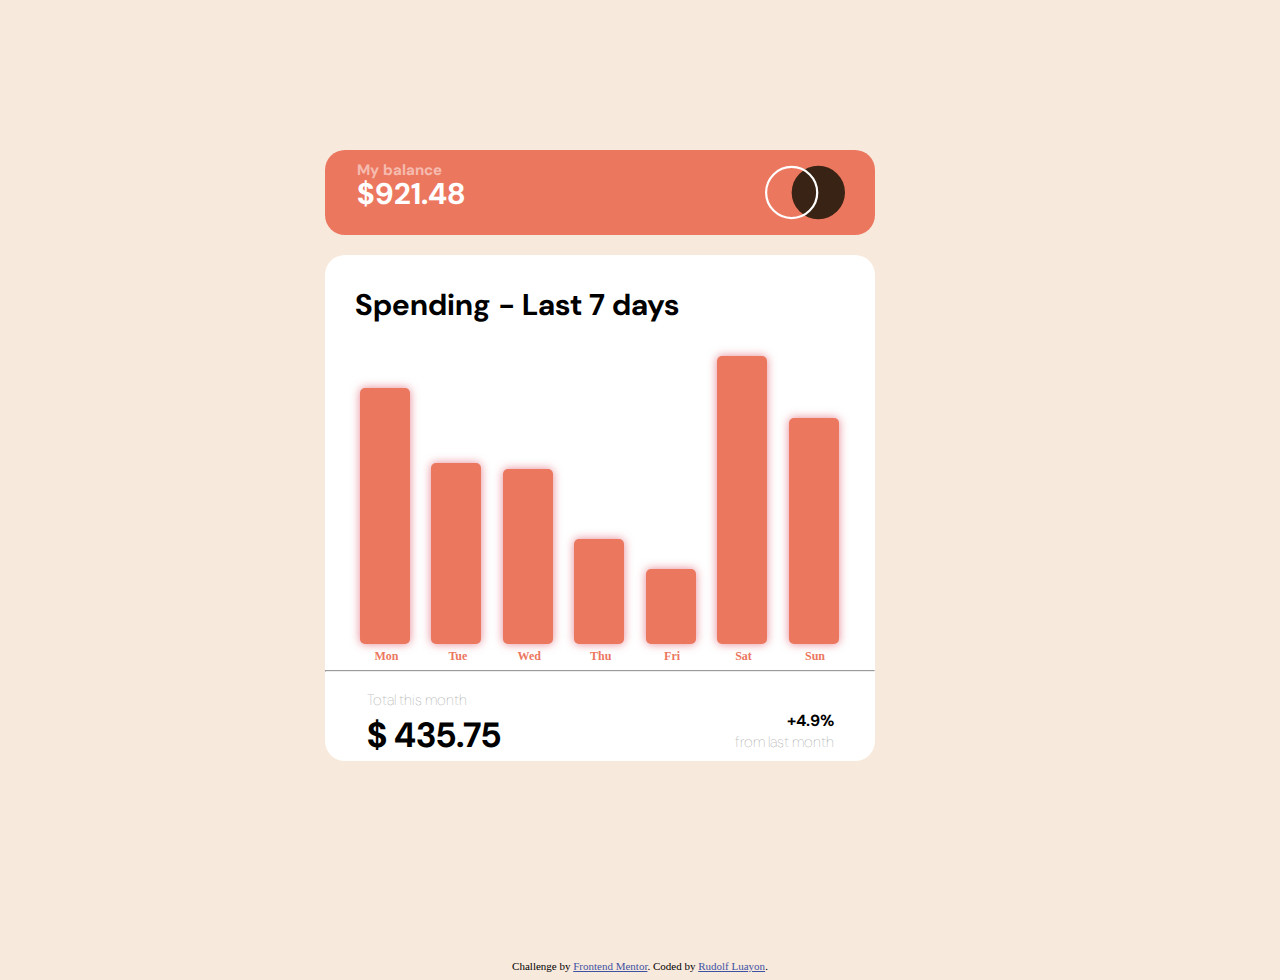
<file: index.html>
<!DOCTYPE html>
<html lang="en">
<head>
  <meta charset="UTF-8">
  <meta name="viewport" content="width=device-width, initial-scale=1.0"> <!-- displays site properly based on user's device -->
  <link rel="stylesheet" href="index.css">
  <link rel="icon" type="image/png" sizes="32x32" href="./images/favicon-32x32.png">
  <link rel="preconnect" href="https://fonts.googleapis.com">
  <link rel="preconnect" href="https://fonts.gstatic.com" crossorigin>
  <link href="https://fonts.googleapis.com/css2?family=DM+Sans:ital,wght@0,700;1,400&display=swap" rel="stylesheet">
  <title>Frontend Mentor | Expenses chart component</title>


</head>
<body>
<div class="mainDiv"> 
<section class="mainSection"> 
    <div class="balanceHolder">
    <h1 class="accountBalance">My balance</h1>
    <span><h1 class="amountHolder">$921.48</h1></span>
    </div>   
    <img class="logo" src="images\logo.svg" alt="sitesLogo">
</section>

  <section class="spendingData"> 
    <h1 class="spendingTitle">Spending - Last 7 days</h1>
  
  <div class="chart">
  <ul id="bars">
  
    <li><div id="bar" data-percentage="85.54"></div><span>Mon</span></li>
    <li><div id="bar1" data-percentage="60.25"></div><span>Tue</span></li>
    <li><div id="bar2" data-percentage="58.35"></div><span>Wed</span></li>
    <li><div id="bar3" data-percentage="35.06"></div><span>Thu</span></li>
    <li><div id="bar4" data-percentage="25.02"></div><span>Fri</span></li>
    <li><div id="bar5" data-percentage="95.98"></div><span>Sat</span></li>
    <li><div id="bar6" data-percentage="75.55"></div><span>Sun</span></li>
  </ul>
</div>
<br>
<hr>

  <div class="totalThisMonth">
    <h1 class="spendingTitleThisMonth">Total this month</h3>
    <h1 id="spendingAmount">$478.33</h1>
  </div>

  <div class="lastMonthData">
    <p class="lastMonthAmount">+4.9%</p>
    <p class="lastMonthTitle">from last month</p>
  </div>

</section>
</div>

  
  <div class="attribution">
    Challenge by <a href="https://www.frontendmentor.io?ref=challenge" target="_blank">Frontend Mentor</a>. 
    Coded by <a href="#">Rudolf Luayon</a>.
  </div>
  <script src="expense-chart.js"></script>
</body>
</html>
</file>
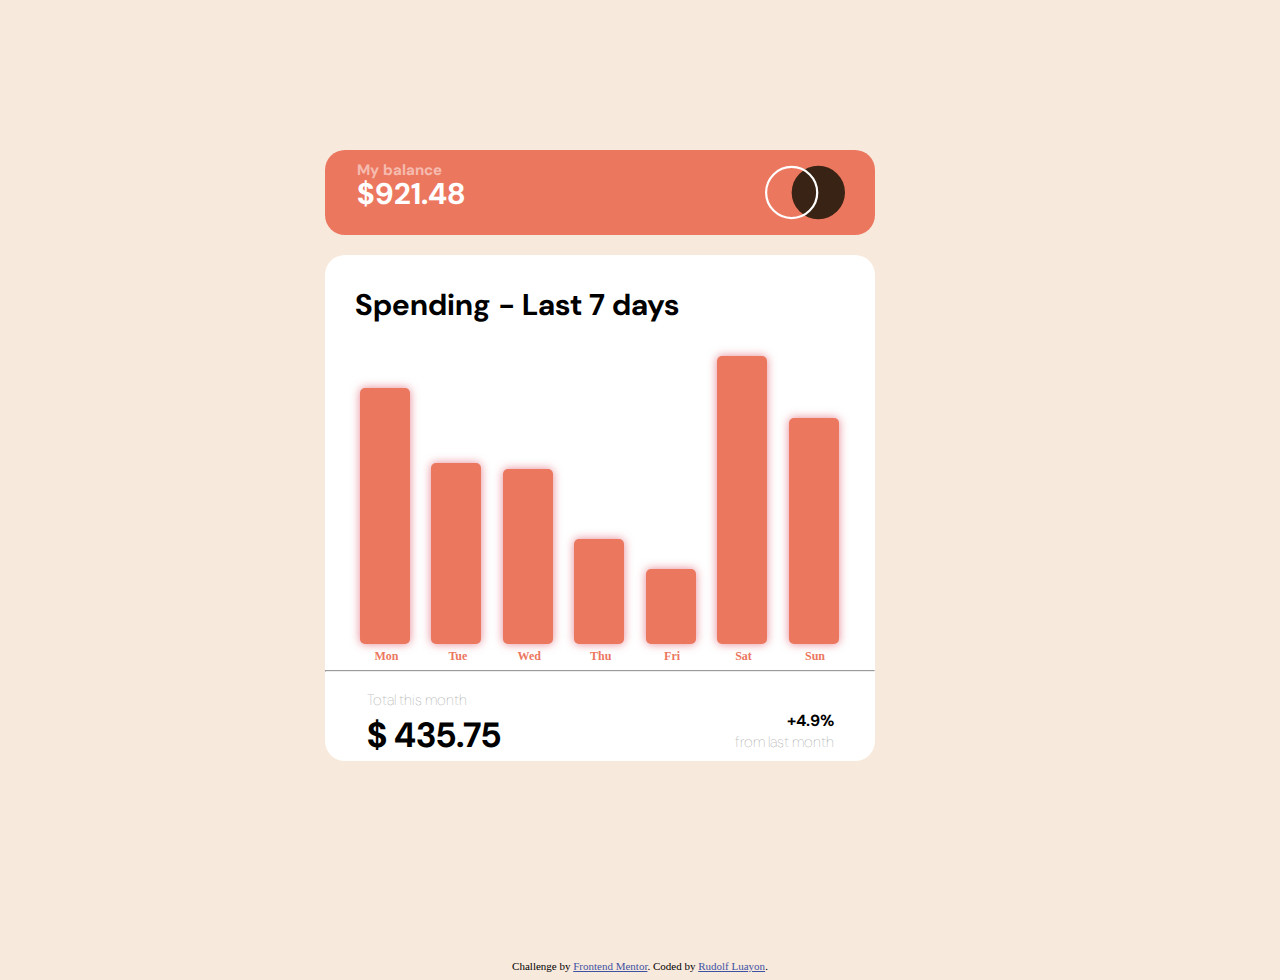
<file: expenses-chart.html>
<!DOCTYPE html>
<html lang="en">
<head>
  <meta charset="UTF-8">
  <meta name="viewport" content="width=device-width, initial-scale=1.0"> <!-- displays site properly based on user's device -->
  <link rel="stylesheet" href="index.css">
  <link rel="icon" type="image/png" sizes="32x32" href="./images/favicon-32x32.png">
  <link rel="preconnect" href="https://fonts.googleapis.com">
  <link rel="preconnect" href="https://fonts.gstatic.com" crossorigin>
  <link href="https://fonts.googleapis.com/css2?family=DM+Sans:ital,wght@0,700;1,400&display=swap" rel="stylesheet">
  <title>Frontend Mentor | Expenses chart component</title>


</head>
<body>
<div class="mainDiv"> 
<section class="mainSection"> 
    <div class="balanceHolder">
    <h1 class="accountBalance">My balance</h1>
    <span><h1 class="amountHolder">$921.48</h1></span>
    </div>   
    <img class="logo" src="images\logo.svg" alt="sitesLogo">
</section>

  <section class="spendingData"> 
    <h1 class="spendingTitle">Spending - Last 7 days</h1>
  
  <div class="chart">
  <ul id="bars">
  
    <li><div id="bar" data-percentage="85.54"></div><span>Mon</span></li>
    <li><div id="bar1" data-percentage="60.25"></div><span>Tue</span></li>
    <li><div id="bar2" data-percentage="58.35"></div><span>Wed</span></li>
    <li><div id="bar3" data-percentage="35.06"></div><span>Thu</span></li>
    <li><div id="bar4" data-percentage="25.02"></div><span>Fri</span></li>
    <li><div id="bar5" data-percentage="95.98"></div><span>Sat</span></li>
    <li><div id="bar6" data-percentage="75.55"></div><span>Sun</span></li>
  </ul>
</div>
<br>
<hr>

  <div class="totalThisMonth">
    <h1 class="spendingTitleThisMonth">Total this month</h3>
    <h1 id="spendingAmount">$478.33</h1>
  </div>

  <div class="lastMonthData">
    <p class="lastMonthAmount">+4.9%</p>
    <p class="lastMonthTitle">from last month</p>
  </div>

</section>
</div>

  
  <div class="attribution">
    Challenge by <a href="https://www.frontendmentor.io?ref=challenge" target="_blank">Frontend Mentor</a>. 
    Coded by <a href="#">Rudolf Luayon</a>.
  </div>
  <script src="expense-chart.js"></script>
</body>
</html>
</file>
<file: index.css>
body {

    background-color: hsl(27, 66%, 92%);
}

.balanceHolder {
    margin: 0;
    line-height: 0.1;
    padding-right: 300px;
}
.mainSection {
    display: flex;
    justify-content: right;
    padding-top: 10px;
    background-color: black;
    background-color: hsl(10, 79%, 65%);
    border-radius: 20px;
    height: 75px;
    width: 550px;
    font-family: 'DM Sans', sans-serif;
    font-weight: 400;
    
}
.lastMonthData {
    display: inline-block;
    line-height: .3;
    margin-right: 0;
    margin-left: 230px;
    color: #fff;
    text-align: right;
}
.totalThisMonth {
    display: inline-block;
    text-align: left;
}

h1 {
    font-size: 15px;
    color: #fff;
}

.spendingTitle {
    text-align: left;
    color: black;
    font-family: 'DM Sans', sans-serif;
    font-weight: 700;
    font-size: 30px;
    padding-left: 30px;
    padding-top: 30px;
}

.spendingData {
    text-align: center;
    background-color: #fff;
    border-radius: 20px;
    width: 550px;
    
}
.spendingTitleThisMonth {
    color: black;
    font-family: 'DM Sans', sans-serif;
    font-weight: 100;
    font-size: 15px;
    opacity: .5;
    
}
#spendingAmount {
    line-height: .1;
    color: black;
    font-family: 'DM Sans', sans-serif;
    font-weight: 700;
    font-size: 35px;
}
.accountBalance {
    opacity: .5;
}
.amountHolder {
    color: #fff;
    font-size: 30px;
}
.lastMonthTitle {
    color: black;
    font-family: 'DM Sans', sans-serif;
    font-weight: 100;
    opacity: .5;
    font-size: 15px;
}
.lastMonthAmount {
    color:black;
    font-family: 'DM Sans', sans-serif;
    font-weight: 700;
}
.mainDiv{
    margin-top: 150px;
    width: 70vh;
    height: 90vh;
    margin-left: auto;
    margin-right: auto;
    justify-content: center;
    
}

.logo {
    padding-right: 30px;
    height: 65px;
    width: 80px;

}
.day {
    display: inline;
    color: black;
    text-transform: capitalize;
}

.attribution { 

 font-size: 11px; text-align: center; 
}

.attribution a { 

 color: hsl(228, 45%, 44%);
}
.chart {
    width: 550px;
    height: 300px;
    display: block;
}
.percentage {
    color:black;
    margin: 0;
    padding: 0;
    width: 50px;
    height: 100%;
    display: inline-block;
}
.percentage li {
    list-style: none;
    height: 150px;
    position: absolute;
    bottom: 145px;
}
.percentage span {
    font-size: 12px;
    font-weight: 700;
    font-family: 'DM Sans', sans-serif;
    position: absolute;
    bottom: 0;
    right: 10px;
}
#bars {
    color: hsl(10, 79%, 65%);
    font-size: 12px;
    font-weight: 700;
    margin: 0;
    padding: 0;
    display: inline-block;
    width: 500px;
    height: 300px;
    border-radius: 5px;
}
#bars li {
    display: table-cell;
    width: 100px;
    height: 300px;
    position: relative;
}
#bars span {
    width: 100%;
    position: absolute;
    bottom: -20px;
    text-align: center;
    margin-left: -35px;
}
#bars #bar,#bar1,#bar2,#bar3,#bar4,#bar5,#bar6 {
    display: block;
    background: hsl(10, 79%, 65%);
    width: 50px;   
    height: 20%; 
    position: absolute;
    bottom: 0;
    margin-left: 10px;
    text-align: center;
    box-shadow: 0 0 10px 0 rgba(206, 13, 39, 0.5);
    transition: 0.5s;
    border-radius: 5px;
    transition-property: background, box-shadow;

}
#bars #bar:hover {
    background: hsl(186, 34%, 60%);
    box-shadow: 0 0 10px 0 rgba(85, 239, 196, 0.5);
    font-family: 'DM Sans', sans-serif;
    font-size: 15px;
    font-weight: 700;
    content: attr(data-percentage);

}
#bars #bar1:hover {
    background: hsl(186, 34%, 60%);
    box-shadow: 0 0 10px 0 rgba(85, 239, 196, 0.5);
    font-family: 'DM Sans', sans-serif;
    font-size: 15px;
    font-weight: 700;
}
#bars #bar2:hover {
    background: hsl(186, 34%, 60%);
    box-shadow: 0 0 10px 0 rgba(85, 239, 196, 0.5);
    font-family: 'DM Sans', sans-serif;
    font-size: 15px;
    font-weight: 700;
}
#bars #bar3:hover {
    background: hsl(186, 34%, 60%);
    box-shadow: 0 0 10px 0 rgba(85, 239, 196, 0.5);
    font-family: 'DM Sans', sans-serif;
    font-size: 15px;
    font-weight: 700;
}
#bars #bar4:hover {
    background: hsl(186, 34%, 60%);
    box-shadow: 0 0 10px 0 rgba(85, 239, 196, 0.5);
    font-family: 'DM Sans', sans-serif;
    font-size: 15px;
    font-weight: 700;
}
#bars #bar5:hover {
    background: hsl(186, 34%, 60%);
    box-shadow: 0 0 10px 0 rgba(85, 239, 196, 0.5);
    font-family: 'DM Sans', sans-serif;
    font-size: 15px;
    font-weight: 700;
}
#bars #bar6:hover {
    background: hsl(186, 34%, 60%);
    box-shadow: 0 0 10px 0 rgba(85, 239, 196, 0.5);
    font-family: 'DM Sans', sans-serif;
    font-size: 15px;
    font-weight: 700;
}
#bars #bar:before {
    font-family: 'DM Sans', sans-serif;
    font-size: 15px;
    font-weight: 700;
    bottom: 20px;
    position: relative;
}
</file>
